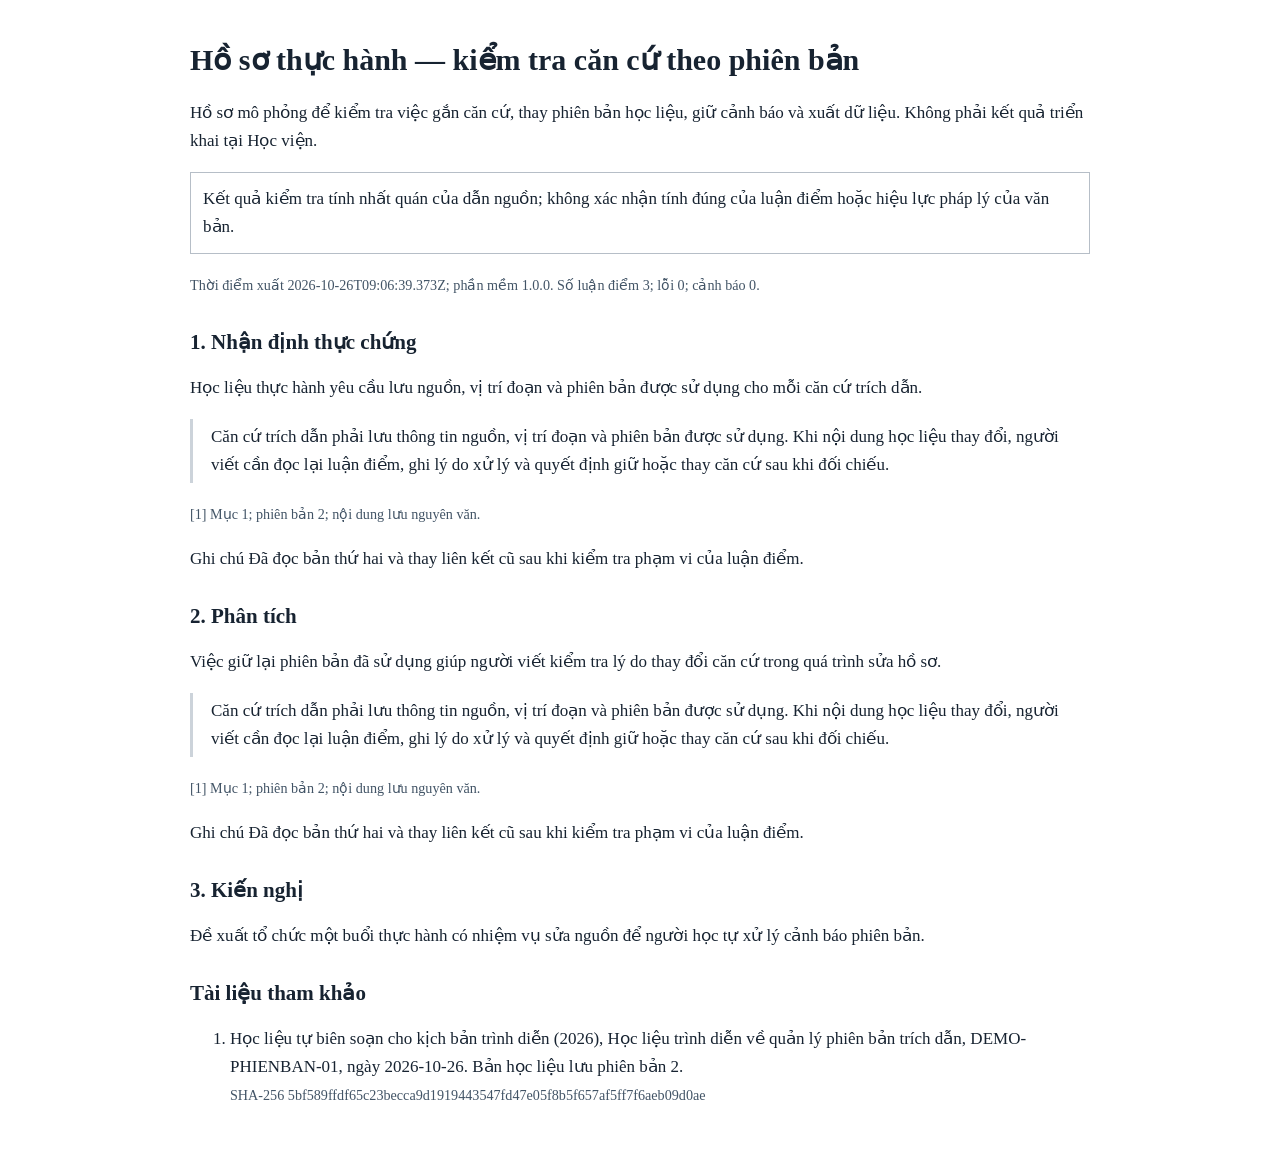
<file: evidence/browser_downloads/project_html.html>
<!doctype html><html lang='vi'><meta charset='utf-8'><meta name='viewport' content='width=device-width,initial-scale=1'><title>Hồ sơ thực hành — kiểm tra căn cứ theo phiên bản</title><style>body{max-width:900px;margin:40px auto;padding:0 24px;font:17px/1.65 Georgia,'Times New Roman',serif;color:#172331}h1,h2{line-height:1.3}h1{font-size:30px}h2{font-size:21px;margin-top:30px}blockquote{border-left:3px solid #ccd3da;margin:16px 0;padding:4px 18px}.notice,.warning{padding:12px;border:1px solid #b6bec7}.warning{background:#fff5e6}li{margin-bottom:12px}small{color:#425466}@media print{body{margin:0;padding:0;max-width:none}.claim{break-inside:avoid}a{color:inherit}}</style><body><h1>Hồ sơ thực hành — kiểm tra căn cứ theo phiên bản</h1><p>Hồ sơ mô phỏng để kiểm tra việc gắn căn cứ, thay phiên bản học liệu, giữ cảnh báo và xuất dữ liệu. Không phải kết quả triển khai tại Học viện.</p><p class='notice'>Kết quả kiểm tra tính nhất quán của dẫn nguồn; không xác nhận tính đúng của luận điểm hoặc hiệu lực pháp lý của văn bản.</p><p><small>Thời điểm xuất 2026-10-26T09:06:39.373Z; phần mềm 1.0.0. Số luận điểm 3; lỗi 0; cảnh báo 0.</small></p><section class='claim'><h2>1. Nhận định thực chứng</h2><p>Học liệu thực hành yêu cầu lưu nguồn, vị trí đoạn và phiên bản được sử dụng cho mỗi căn cứ trích dẫn.</p><blockquote>Căn cứ trích dẫn phải lưu thông tin nguồn, vị trí đoạn và phiên bản được sử dụng. Khi nội dung học liệu thay đổi, người viết cần đọc lại luận điểm, ghi lý do xử lý và quyết định giữ hoặc thay căn cứ sau khi đối chiếu.</blockquote><p><small>[1] Mục 1; phiên bản 2; nội dung lưu nguyên văn.</small></p><p>Ghi chú Đã đọc bản thứ hai và thay liên kết cũ sau khi kiểm tra phạm vi của luận điểm.</p></section><section class='claim'><h2>2. Phân tích</h2><p>Việc giữ lại phiên bản đã sử dụng giúp người viết kiểm tra lý do thay đổi căn cứ trong quá trình sửa hồ sơ.</p><blockquote>Căn cứ trích dẫn phải lưu thông tin nguồn, vị trí đoạn và phiên bản được sử dụng. Khi nội dung học liệu thay đổi, người viết cần đọc lại luận điểm, ghi lý do xử lý và quyết định giữ hoặc thay căn cứ sau khi đối chiếu.</blockquote><p><small>[1] Mục 1; phiên bản 2; nội dung lưu nguyên văn.</small></p><p>Ghi chú Đã đọc bản thứ hai và thay liên kết cũ sau khi kiểm tra phạm vi của luận điểm.</p></section><section class='claim'><h2>3. Kiến nghị</h2><p>Đề xuất tổ chức một buổi thực hành có nhiệm vụ sửa nguồn để người học tự xử lý cảnh báo phiên bản.</p></section><h2>Tài liệu tham khảo</h2><ol><li>Học liệu tự biên soạn cho kịch bản trình diễn (2026), Học liệu trình diễn về quản lý phiên bản trích dẫn, DEMO-PHIENBAN-01, ngày 2026-10-26. Bản học liệu lưu phiên bản 2.<br><small>SHA-256 5bf589ffdf65c23becca9d1919443547fd47e05f8b5f657af5ff7f6aeb09d0ae</small></li></ol></body></html>
</file>
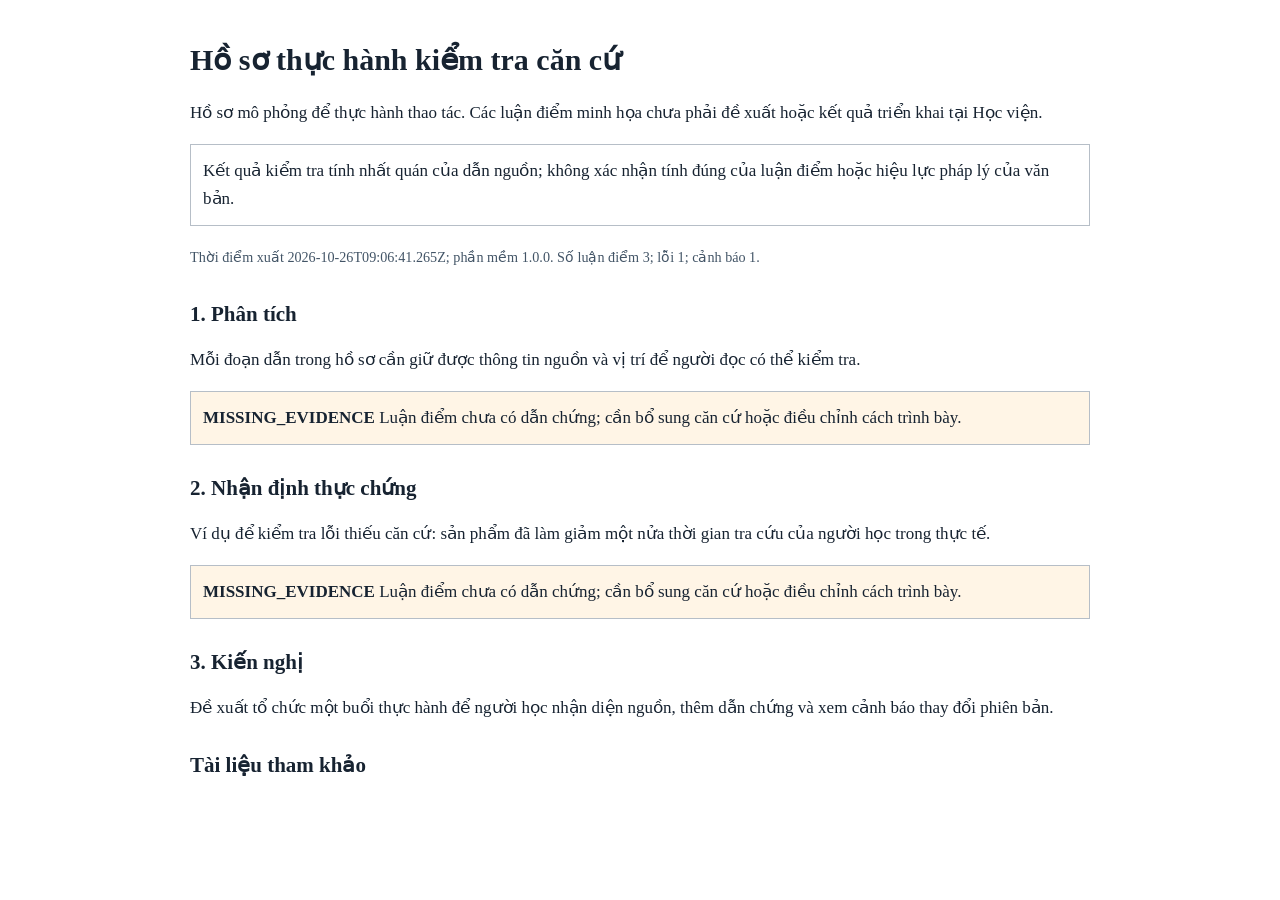
<file: evidence/browser_downloads/project_with_warnings.html>
<!doctype html><html lang='vi'><meta charset='utf-8'><meta name='viewport' content='width=device-width,initial-scale=1'><title>Hồ sơ thực hành kiểm tra căn cứ</title><style>body{max-width:900px;margin:40px auto;padding:0 24px;font:17px/1.65 Georgia,'Times New Roman',serif;color:#172331}h1,h2{line-height:1.3}h1{font-size:30px}h2{font-size:21px;margin-top:30px}blockquote{border-left:3px solid #ccd3da;margin:16px 0;padding:4px 18px}.notice,.warning{padding:12px;border:1px solid #b6bec7}.warning{background:#fff5e6}li{margin-bottom:12px}small{color:#425466}@media print{body{margin:0;padding:0;max-width:none}.claim{break-inside:avoid}a{color:inherit}}</style><body><h1>Hồ sơ thực hành kiểm tra căn cứ</h1><p>Hồ sơ mô phỏng để thực hành thao tác. Các luận điểm minh họa chưa phải đề xuất hoặc kết quả triển khai tại Học viện.</p><p class='notice'>Kết quả kiểm tra tính nhất quán của dẫn nguồn; không xác nhận tính đúng của luận điểm hoặc hiệu lực pháp lý của văn bản.</p><p><small>Thời điểm xuất 2026-10-26T09:06:41.265Z; phần mềm 1.0.0. Số luận điểm 3; lỗi 1; cảnh báo 1.</small></p><section class='claim'><h2>1. Phân tích</h2><p>Mỗi đoạn dẫn trong hồ sơ cần giữ được thông tin nguồn và vị trí để người đọc có thể kiểm tra.</p><p class='warning'><strong>MISSING_EVIDENCE</strong> Luận điểm chưa có dẫn chứng; cần bổ sung căn cứ hoặc điều chỉnh cách trình bày.</p></section><section class='claim'><h2>2. Nhận định thực chứng</h2><p>Ví dụ để kiểm tra lỗi thiếu căn cứ: sản phẩm đã làm giảm một nửa thời gian tra cứu của người học trong thực tế.</p><p class='warning'><strong>MISSING_EVIDENCE</strong> Luận điểm chưa có dẫn chứng; cần bổ sung căn cứ hoặc điều chỉnh cách trình bày.</p></section><section class='claim'><h2>3. Kiến nghị</h2><p>Đề xuất tổ chức một buổi thực hành để người học nhận diện nguồn, thêm dẫn chứng và xem cảnh báo thay đổi phiên bản.</p></section><h2>Tài liệu tham khảo</h2><ol></ol></body></html>
</file>
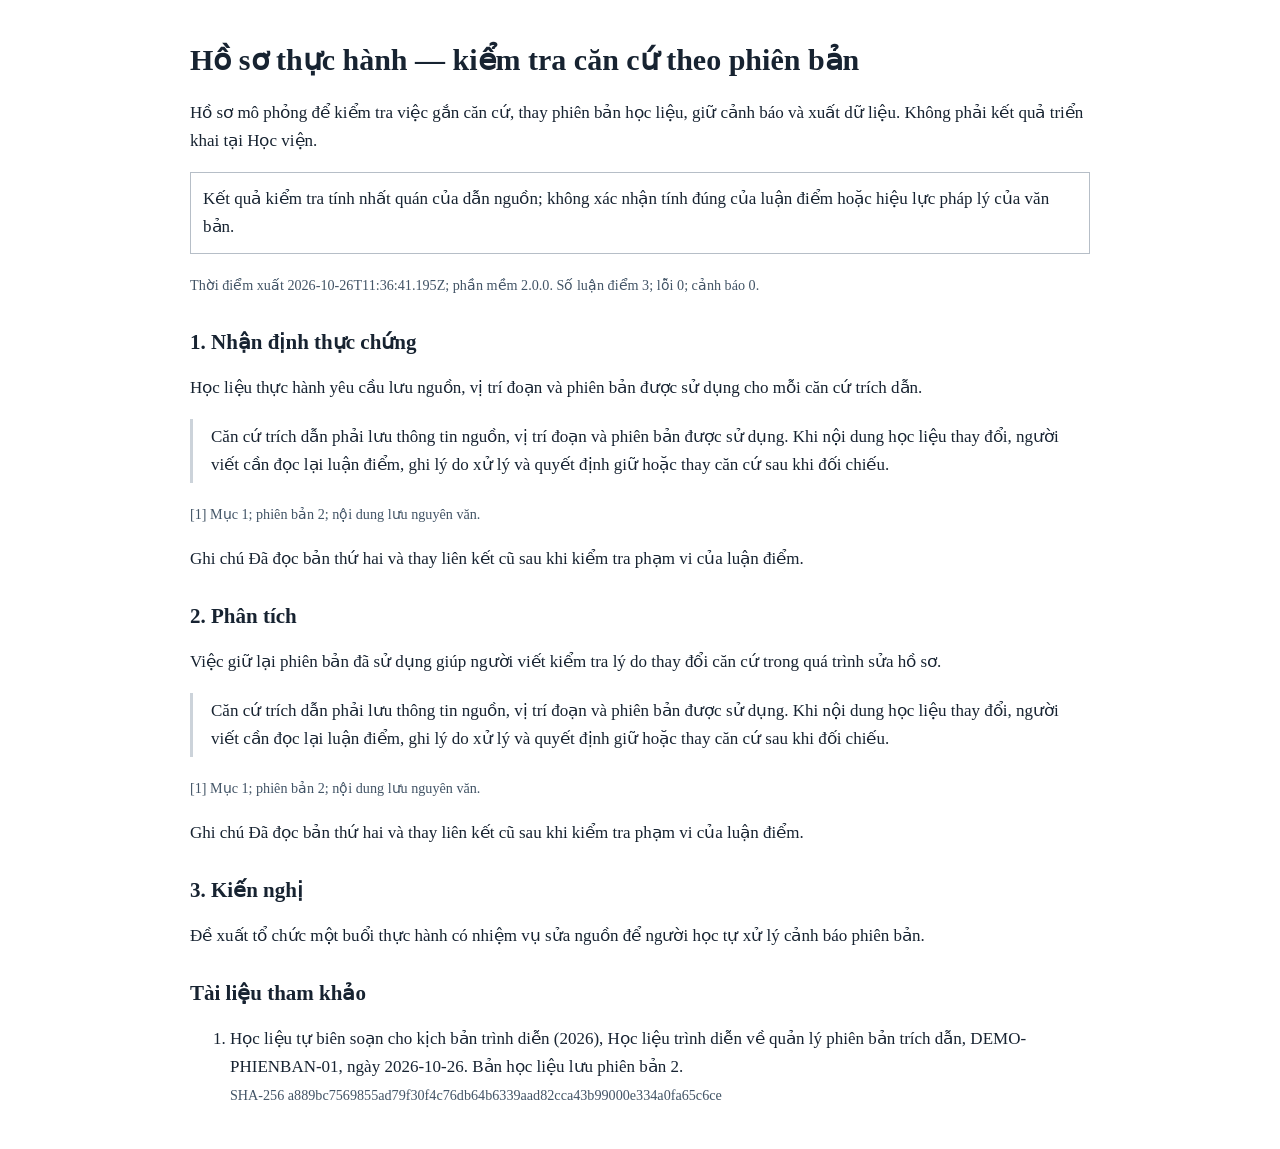
<file: evidence_layout/browser_downloads/project_html.html>
<!doctype html><html lang='vi'><meta charset='utf-8'><meta name='viewport' content='width=device-width,initial-scale=1'><title>Hồ sơ thực hành — kiểm tra căn cứ theo phiên bản</title><style>body{max-width:900px;margin:40px auto;padding:0 24px;font:17px/1.65 Georgia,'Times New Roman',serif;color:#172331}h1,h2{line-height:1.3}h1{font-size:30px}h2{font-size:21px;margin-top:30px}blockquote{border-left:3px solid #ccd3da;margin:16px 0;padding:4px 18px}.notice,.warning{padding:12px;border:1px solid #b6bec7}.warning{background:#fff5e6}li{margin-bottom:12px}small{color:#425466}@media print{body{margin:0;padding:0;max-width:none}.claim{break-inside:avoid}a{color:inherit}}</style><body><h1>Hồ sơ thực hành — kiểm tra căn cứ theo phiên bản</h1><p>Hồ sơ mô phỏng để kiểm tra việc gắn căn cứ, thay phiên bản học liệu, giữ cảnh báo và xuất dữ liệu. Không phải kết quả triển khai tại Học viện.</p><p class='notice'>Kết quả kiểm tra tính nhất quán của dẫn nguồn; không xác nhận tính đúng của luận điểm hoặc hiệu lực pháp lý của văn bản.</p><p><small>Thời điểm xuất 2026-10-26T11:36:41.195Z; phần mềm 2.0.0. Số luận điểm 3; lỗi 0; cảnh báo 0.</small></p><section class='claim'><h2>1. Nhận định thực chứng</h2><p>Học liệu thực hành yêu cầu lưu nguồn, vị trí đoạn và phiên bản được sử dụng cho mỗi căn cứ trích dẫn.</p><blockquote>Căn cứ trích dẫn phải lưu thông tin nguồn, vị trí đoạn và phiên bản được sử dụng. Khi nội dung học liệu thay đổi, người viết cần đọc lại luận điểm, ghi lý do xử lý và quyết định giữ hoặc thay căn cứ sau khi đối chiếu.</blockquote><p><small>[1] Mục 1; phiên bản 2; nội dung lưu nguyên văn.</small></p><p>Ghi chú Đã đọc bản thứ hai và thay liên kết cũ sau khi kiểm tra phạm vi của luận điểm.</p></section><section class='claim'><h2>2. Phân tích</h2><p>Việc giữ lại phiên bản đã sử dụng giúp người viết kiểm tra lý do thay đổi căn cứ trong quá trình sửa hồ sơ.</p><blockquote>Căn cứ trích dẫn phải lưu thông tin nguồn, vị trí đoạn và phiên bản được sử dụng. Khi nội dung học liệu thay đổi, người viết cần đọc lại luận điểm, ghi lý do xử lý và quyết định giữ hoặc thay căn cứ sau khi đối chiếu.</blockquote><p><small>[1] Mục 1; phiên bản 2; nội dung lưu nguyên văn.</small></p><p>Ghi chú Đã đọc bản thứ hai và thay liên kết cũ sau khi kiểm tra phạm vi của luận điểm.</p></section><section class='claim'><h2>3. Kiến nghị</h2><p>Đề xuất tổ chức một buổi thực hành có nhiệm vụ sửa nguồn để người học tự xử lý cảnh báo phiên bản.</p></section><h2>Tài liệu tham khảo</h2><ol><li>Học liệu tự biên soạn cho kịch bản trình diễn (2026), Học liệu trình diễn về quản lý phiên bản trích dẫn, DEMO-PHIENBAN-01, ngày 2026-10-26. Bản học liệu lưu phiên bản 2.<br><small>SHA-256 a889bc7569855ad79f30f4c76db64b6339aad82cca43b99000e334a0fa65c6ce</small></li></ol></body></html>
</file>
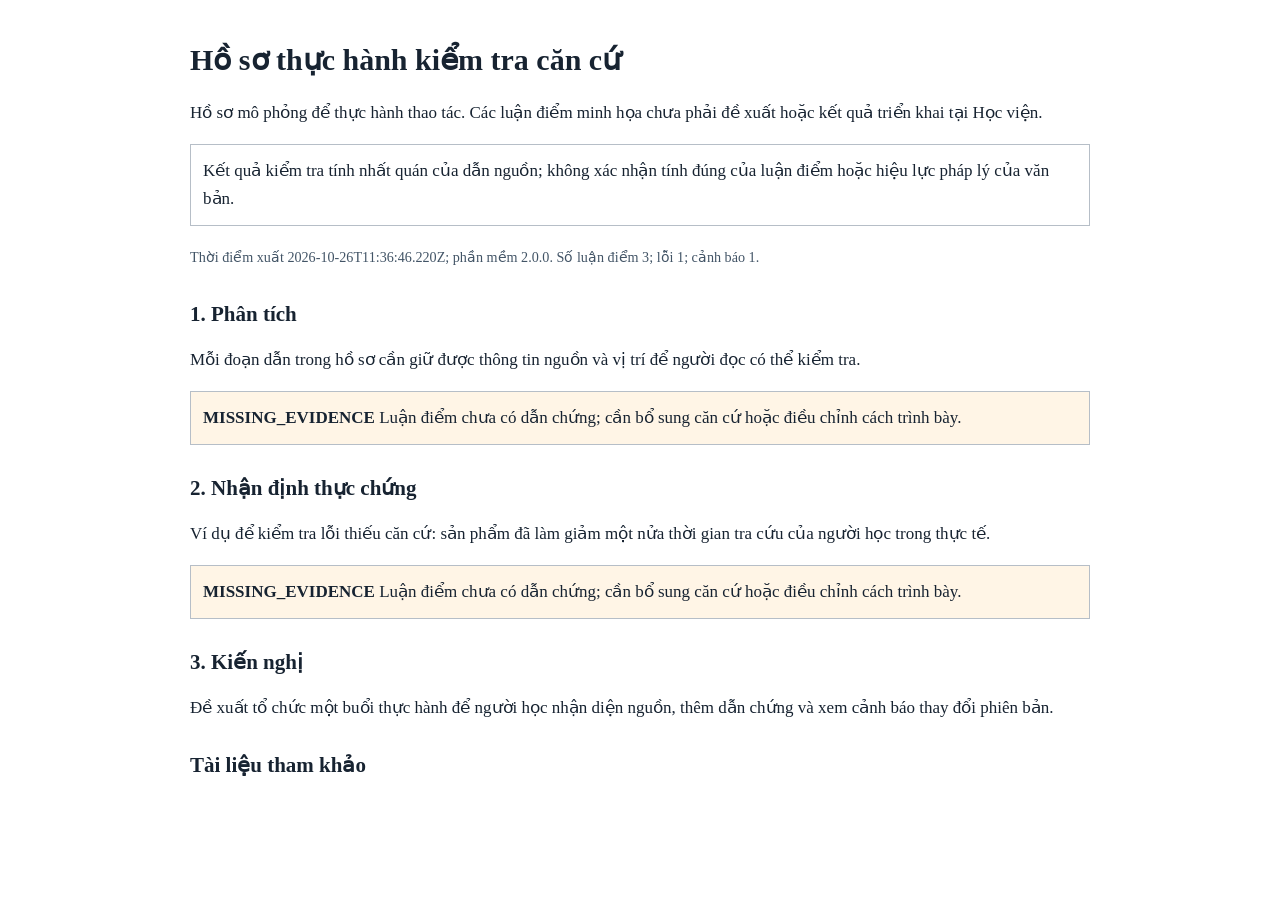
<file: evidence_layout/browser_downloads/project_with_warnings.html>
<!doctype html><html lang='vi'><meta charset='utf-8'><meta name='viewport' content='width=device-width,initial-scale=1'><title>Hồ sơ thực hành kiểm tra căn cứ</title><style>body{max-width:900px;margin:40px auto;padding:0 24px;font:17px/1.65 Georgia,'Times New Roman',serif;color:#172331}h1,h2{line-height:1.3}h1{font-size:30px}h2{font-size:21px;margin-top:30px}blockquote{border-left:3px solid #ccd3da;margin:16px 0;padding:4px 18px}.notice,.warning{padding:12px;border:1px solid #b6bec7}.warning{background:#fff5e6}li{margin-bottom:12px}small{color:#425466}@media print{body{margin:0;padding:0;max-width:none}.claim{break-inside:avoid}a{color:inherit}}</style><body><h1>Hồ sơ thực hành kiểm tra căn cứ</h1><p>Hồ sơ mô phỏng để thực hành thao tác. Các luận điểm minh họa chưa phải đề xuất hoặc kết quả triển khai tại Học viện.</p><p class='notice'>Kết quả kiểm tra tính nhất quán của dẫn nguồn; không xác nhận tính đúng của luận điểm hoặc hiệu lực pháp lý của văn bản.</p><p><small>Thời điểm xuất 2026-10-26T11:36:46.220Z; phần mềm 2.0.0. Số luận điểm 3; lỗi 1; cảnh báo 1.</small></p><section class='claim'><h2>1. Phân tích</h2><p>Mỗi đoạn dẫn trong hồ sơ cần giữ được thông tin nguồn và vị trí để người đọc có thể kiểm tra.</p><p class='warning'><strong>MISSING_EVIDENCE</strong> Luận điểm chưa có dẫn chứng; cần bổ sung căn cứ hoặc điều chỉnh cách trình bày.</p></section><section class='claim'><h2>2. Nhận định thực chứng</h2><p>Ví dụ để kiểm tra lỗi thiếu căn cứ: sản phẩm đã làm giảm một nửa thời gian tra cứu của người học trong thực tế.</p><p class='warning'><strong>MISSING_EVIDENCE</strong> Luận điểm chưa có dẫn chứng; cần bổ sung căn cứ hoặc điều chỉnh cách trình bày.</p></section><section class='claim'><h2>3. Kiến nghị</h2><p>Đề xuất tổ chức một buổi thực hành để người học nhận diện nguồn, thêm dẫn chứng và xem cảnh báo thay đổi phiên bản.</p></section><h2>Tài liệu tham khảo</h2><ol></ol></body></html>
</file>
